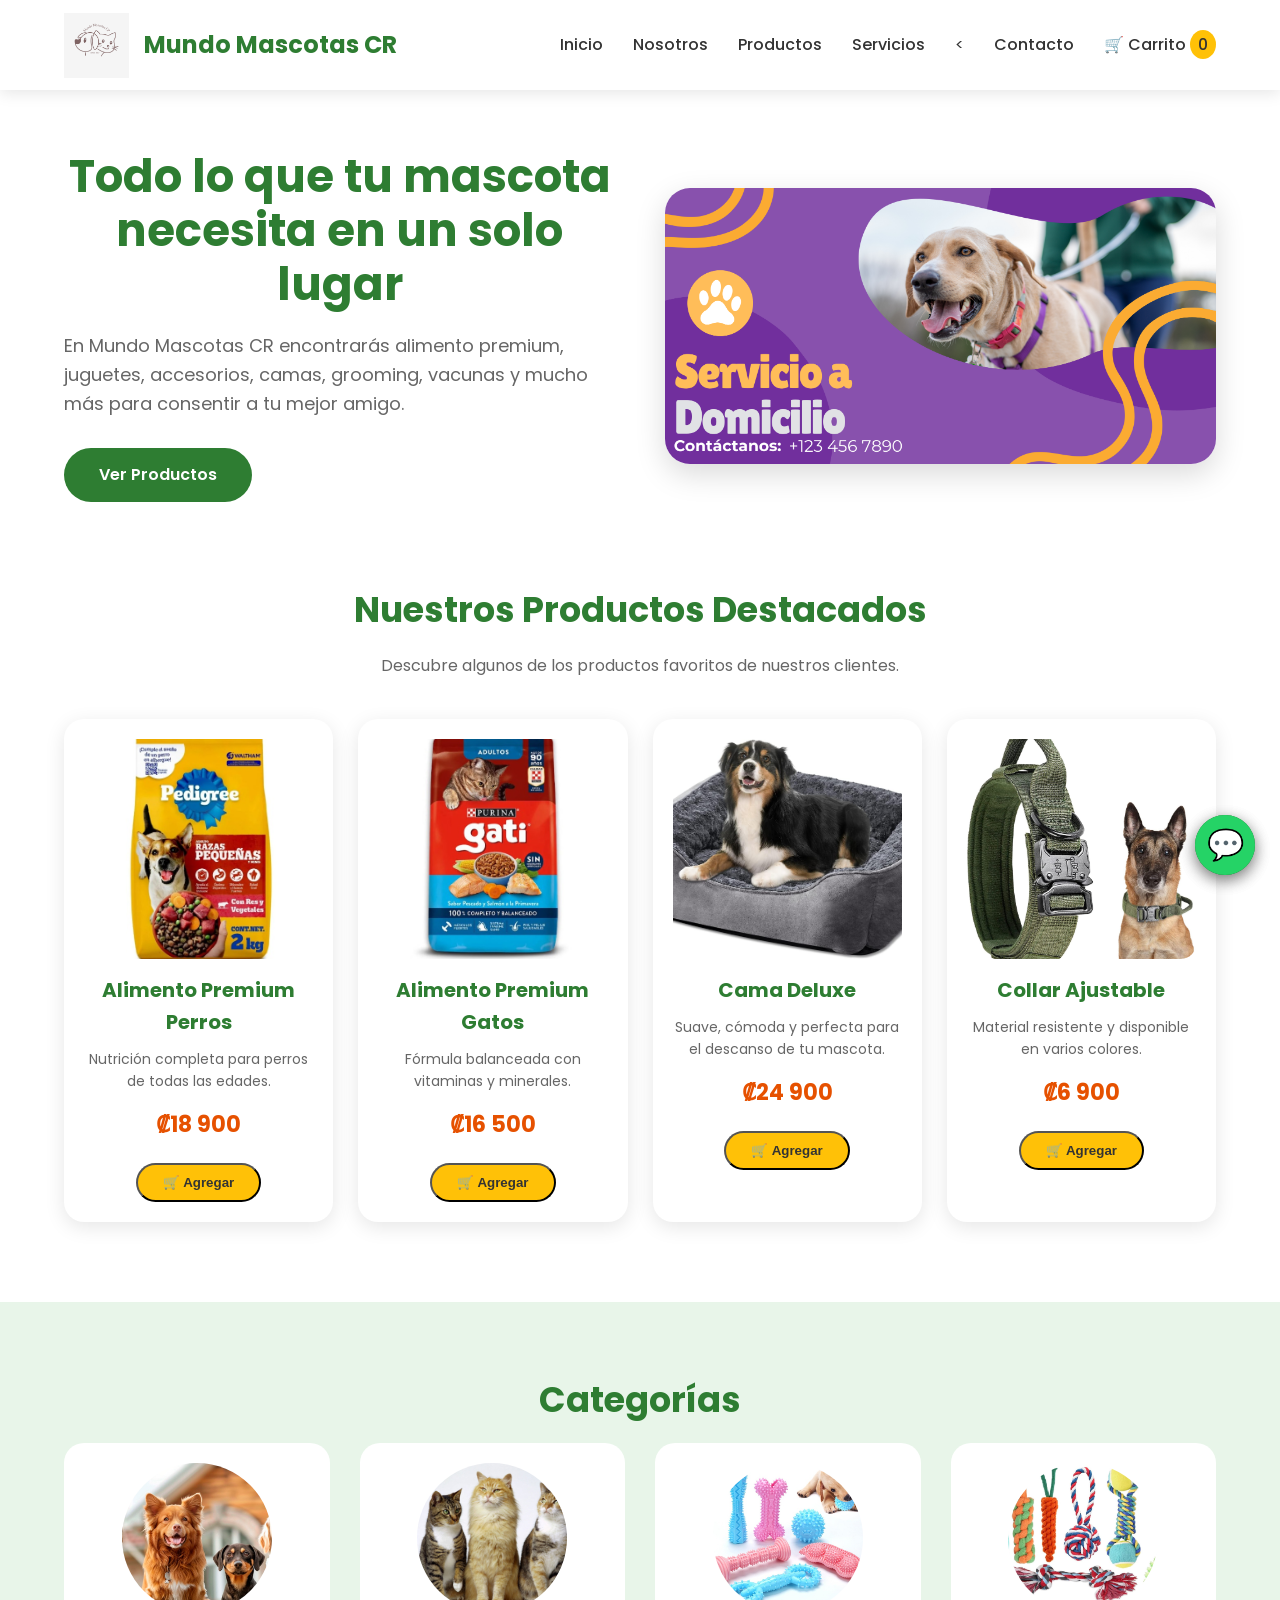
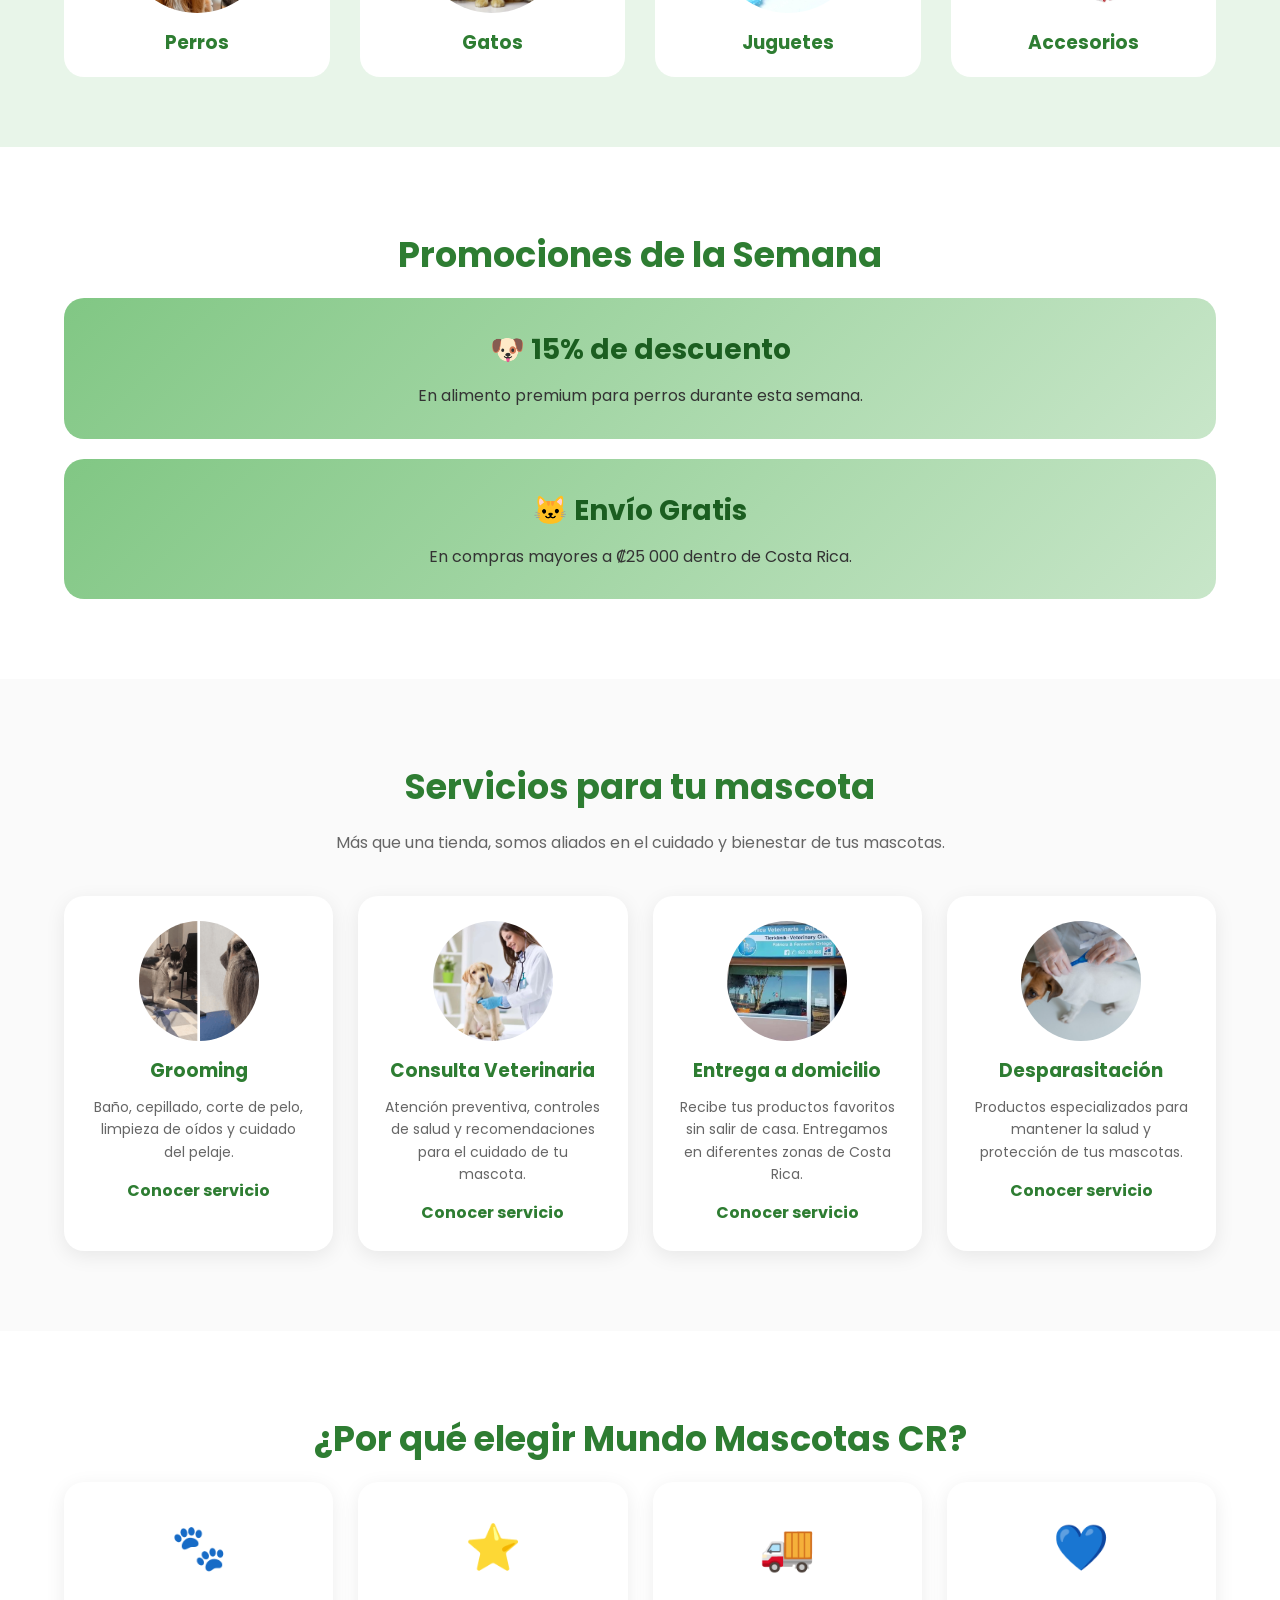
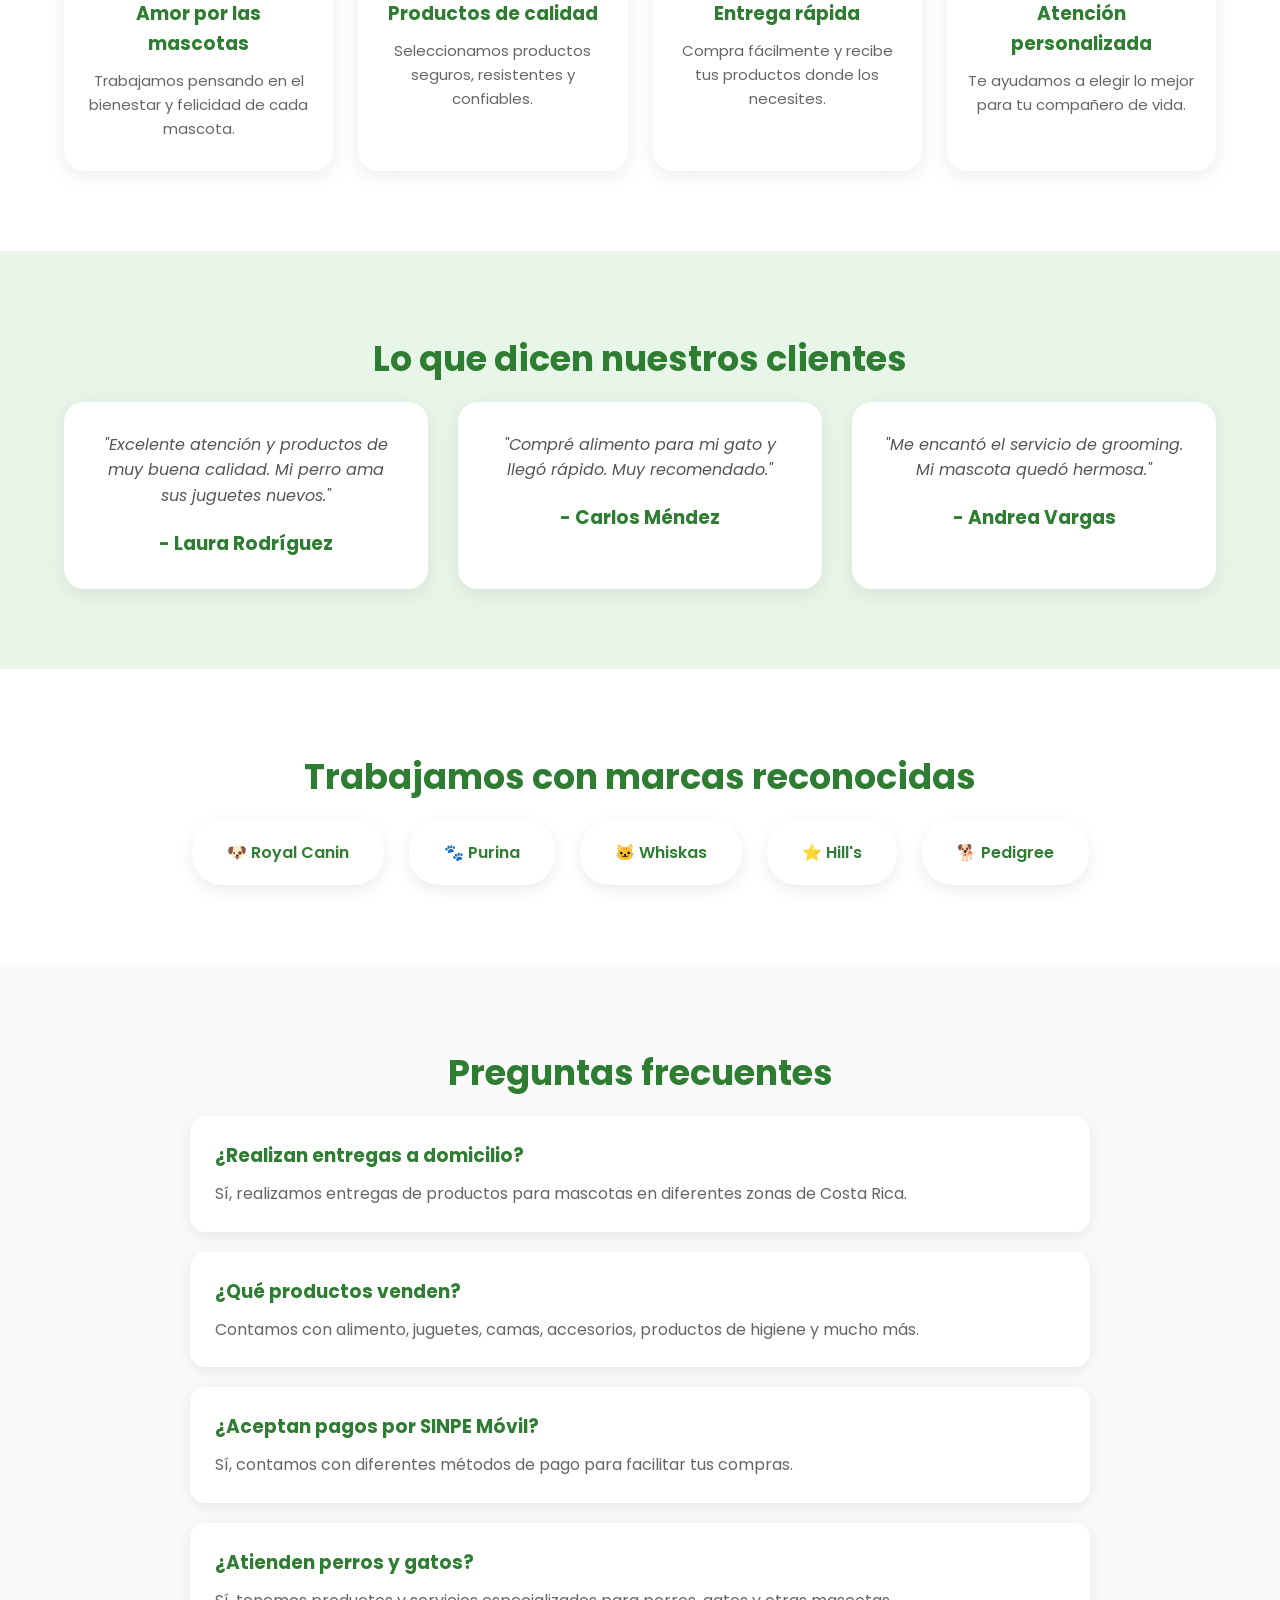
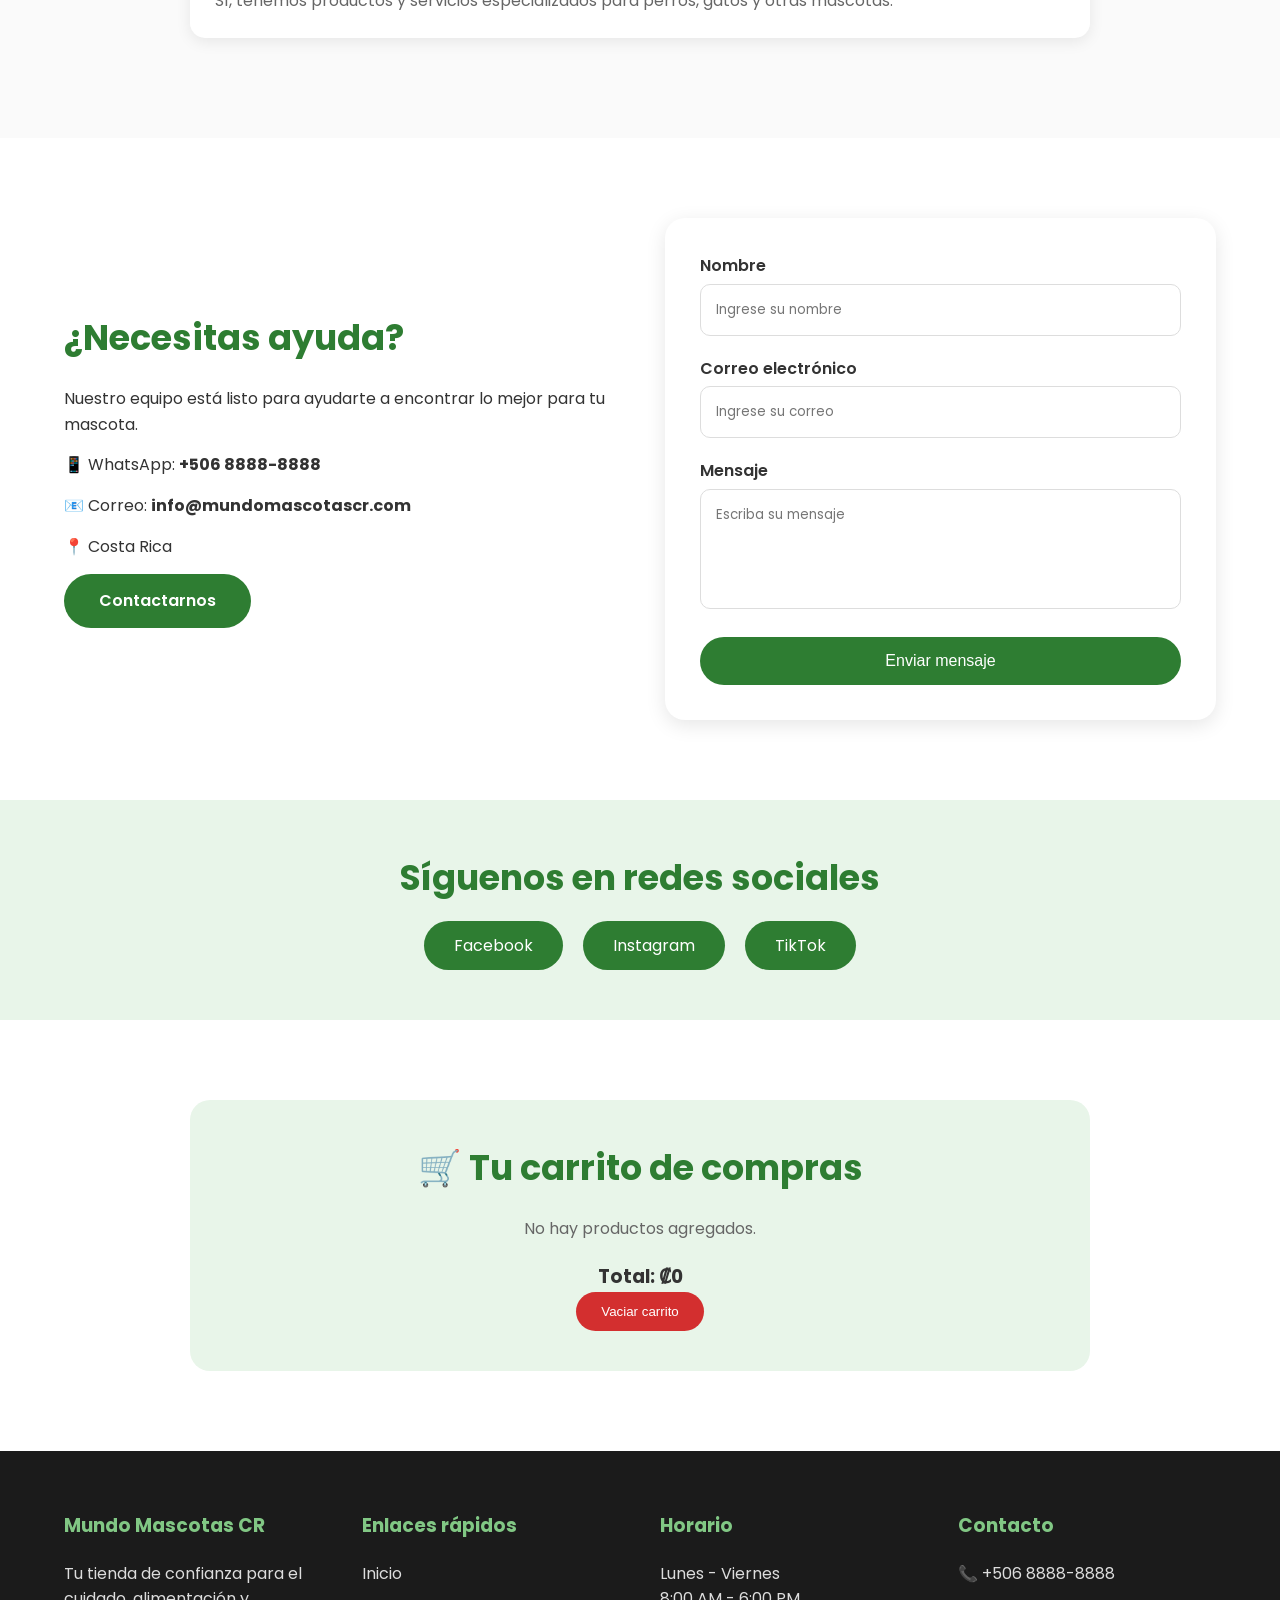
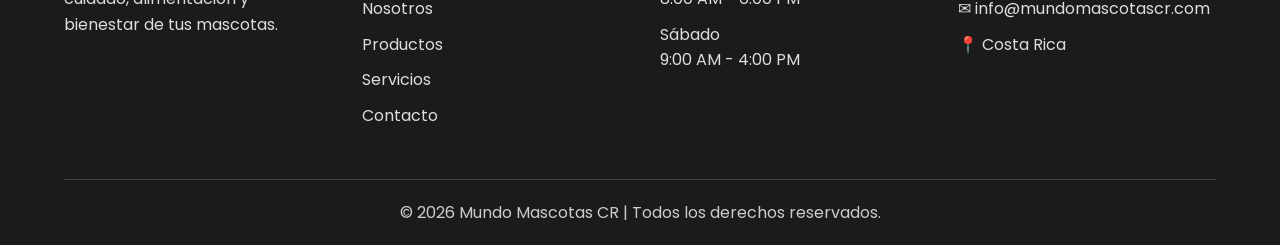
<file: index.html>
<!DOCTYPE html>
<html lang="es">

<head>
    <meta charset="UTF-8">
    <meta name="viewport" content="width=device-width, initial-scale=1.0">

    <title>Mundo Mascotas CR | Todo para tu mascota</title>

    <meta name="description"
        content="Mundo Mascotas CR ofrece alimentos, accesorios, juguetes, camas, grooming y productos para el cuidado de perros y gatos en Costa Rica.">

    <meta name="keywords"
        content="mascotas, perros, gatos, alimento, juguetes, grooming, Costa Rica, veterinaria">

    <meta name="author" content="Mundo Mascotas CR">

    <link rel="icon" href="img/logo.png">

    <link rel="stylesheet" href="css/styles.css">

    <link rel="preconnect" href="https://fonts.googleapis.com">
    <link rel="preconnect" href="https://fonts.gstatic.com" crossorigin>

    <link href="https://fonts.googleapis.com/css2?family=Poppins:wght@300;400;500;600;700&display=swap"
        rel="stylesheet">
</head>

<body>

<header>

    <div class="contenedor">

        <div class="logo">

            <img src="img/logo.png" alt="Logo Mundo Mascotas CR">

            <h1>Mundo Mascotas CR</h1>

        </div>

        <nav>

            <ul>

                <li><a href="index.html">Inicio</a></li>

                <li><a href="pages/nosotros.html">Nosotros</a></li>

                <li><a href="pages/productos.html">Productos</a></li>

                <li><a href="pages/servicios.html">Servicios</a></li>

                <<li><a href="pages/contacto.html">Contacto</a></li>

                <li><a href="#carrito">
                        🛒 Carrito
                        <span id="contador-carrito">0</span>
                    </a>
                </li>

            </ul>

        </nav>

    </div>

</header>

<main>

<section class="hero">

    <div class="hero-texto">

        <h2>Todo lo que tu mascota necesita en un solo lugar</h2>

        <p>

            En Mundo Mascotas CR encontrarás alimento premium,
            juguetes, accesorios, camas, grooming, vacunas y
            mucho más para consentir a tu mejor amigo.

        </p>

        <a href="pages/productos.html" class="boton">
            Ver Productos
        </a>

    </div>

    <div class="hero-imagen">

        <img src="img/servicios-banner.png" alt="Servicios para mascotas">

    </div>

</section>



<!-- ================= PRODUCTOS DESTACADOS ================= -->

<section class="productos">

<h2>Nuestros Productos Destacados</h2>

<p>
Descubre algunos de los productos favoritos de nuestros clientes.
</p>


<div class="contenedor-productos">


<article class="card">

<img src="img/alimento-perro.jpg" alt="Alimento para perros">

<h3>Alimento Premium Perros</h3>

<p>
Nutrición completa para perros de todas las edades.
</p>

<span class="precio">₡18 900</span>


<button 
class="btn-card agregar-carrito"
data-producto="Alimento Premium Perros"
data-precio="18900">

🛒 Agregar

</button>


</article>





<article class="card">

<img src="img/alimento-gato.jpg" alt="Alimento para gatos">

<h3>Alimento Premium Gatos</h3>

<p>
Fórmula balanceada con vitaminas y minerales.
</p>

<span class="precio">₡16 500</span>


<button 
class="btn-card agregar-carrito"
data-producto="Alimento Premium Gatos"
data-precio="16500">

🛒 Agregar

</button>


</article>






<article class="card">

<img src="img/cama.jpg" alt="Cama para mascotas">

<h3>Cama Deluxe</h3>

<p>
Suave, cómoda y perfecta para el descanso de tu mascota.
</p>

<span class="precio">₡24 900</span>


<button 
class="btn-card agregar-carrito"
data-producto="Cama Deluxe"
data-precio="24900">

🛒 Agregar

</button>


</article>







<article class="card">

<img src="img/collar.jpg" alt="Collar para perro">

<h3>Collar Ajustable</h3>

<p>
Material resistente y disponible en varios colores.
</p>

<span class="precio">₡6 900</span>


<button 
class="btn-card agregar-carrito"
data-producto="Collar Ajustable"
data-precio="6900">

🛒 Agregar

</button>


</article>



</div>

</section>


<!-- ================= CATEGORÍAS ================= -->

<section class="categorias">

    <h2>Categorías</h2>

    <div class="grid-categorias">

        <div class="categoria">

            <img src="img/perros.jpg" alt="Perros">

            <h3>Perros</h3>

        </div>

        <div class="categoria">

            <img src="img/gatos.jpg" alt="Gatos">

            <h3>Gatos</h3>

        </div>

        <div class="categoria">

            <img src="img/juguetes.jpg" alt="Juguetes">

            <h3>Juguetes</h3>

        </div>

        <div class="categoria">

            <img src="img/accesorios.jpg" alt="Accesorios">

            <h3>Accesorios</h3>

        </div>

    </div>

</section>

<!-- ================= PROMOCIONES ================= -->

<section class="promociones">

    <h2>Promociones de la Semana</h2>

    <div class="promo">

        <h3>🐶 15% de descuento</h3>

        <p>
            En alimento premium para perros durante esta semana.
        </p>

    </div>

    <div class="promo">

        <h3>🐱 Envío Gratis</h3>

        <p>
            En compras mayores a ₡25 000 dentro de Costa Rica.
        </p>

    </div>

</section>

<!-- ================= SERVICIOS ================= -->

<section class="servicios">

    <h2>Servicios para tu mascota</h2>

    <p>
        Más que una tienda, somos aliados en el cuidado y bienestar
        de tus mascotas.
    </p>


    <div class="contenedor-servicios">


        <article class="servicio-card">

        <img src="img/grooming.png"
         alt="Grooming mascotas">

        <h3>
        Grooming
        </h3>

        <p>
        Baño, cepillado, corte de pelo,
        limpieza de oídos y cuidado del pelaje.
        </p>

    <a href="pages/servicios.html">
        Conocer servicio
    </a>

</article>


        <article class="servicio-card">

            <img src="img/veterinaria.jpg" alt="Consulta veterinaria">

            <h3>Consulta Veterinaria</h3>

            <p>
                Atención preventiva, controles de salud
                y recomendaciones para el cuidado de tu mascota.
            </p>

            <a href="pages/servicios.html">
                Conocer servicio
            </a>

        </article>



        <article class="servicio-card">

            <img src="img/envio.jpg" alt="Entrega a domicilio">

            <h3>Entrega a domicilio</h3>

            <p>
                Recibe tus productos favoritos sin salir de casa.
                Entregamos en diferentes zonas de Costa Rica.
            </p>

            <a href="pages/servicios.html">
                Conocer servicio
            </a>

        </article>



        <article class="servicio-card">

            <img src="img/desparasitacion.jpg" alt="Desparasitación">

            <h3>Desparasitación</h3>

            <p>
                Productos especializados para mantener
                la salud y protección de tus mascotas.
            </p>

            <a href="pages/servicios.html">
                Conocer servicio
            </a>

        </article>


    </div>


</section>




<!-- ================= POR QUÉ ELEGIRNOS ================= -->


<section class="beneficios">


    <h2>¿Por qué elegir Mundo Mascotas CR?</h2>


    <div class="grid-beneficios">


        <div class="beneficio">

            <span>🐾</span>

            <h3>Amor por las mascotas</h3>

            <p>
                Trabajamos pensando en el bienestar
                y felicidad de cada mascota.
            </p>

        </div>



        <div class="beneficio">

            <span>⭐</span>

            <h3>Productos de calidad</h3>

            <p>
                Seleccionamos productos seguros,
                resistentes y confiables.
            </p>

        </div>




        <div class="beneficio">

            <span>🚚</span>

            <h3>Entrega rápida</h3>

            <p>
                Compra fácilmente y recibe tus productos
                donde los necesites.
            </p>

        </div>




        <div class="beneficio">

            <span>💙</span>

            <h3>Atención personalizada</h3>

            <p>
                Te ayudamos a elegir lo mejor
                para tu compañero de vida.
            </p>

        </div>


    </div>


</section>





<!-- ================= TESTIMONIOS ================= -->


<section class="testimonios">


<h2>Lo que dicen nuestros clientes</h2>



<div class="contenedor-testimonios">


<div class="testimonio">


<p>
"Excelente atención y productos de muy buena calidad.
Mi perro ama sus juguetes nuevos."
</p>


<h3>
- Laura Rodríguez
</h3>


</div>




<div class="testimonio">


<p>
"Compré alimento para mi gato y llegó rápido.
Muy recomendado."
</p>


<h3>
- Carlos Méndez
</h3>


</div>




<div class="testimonio">


<p>
"Me encantó el servicio de grooming.
Mi mascota quedó hermosa."
</p>


<h3>
- Andrea Vargas
</h3>


</div>



</div>


</section>





<!-- ================= MARCAS ================= -->


<section class="marcas">


<h2>Trabajamos con marcas reconocidas</h2>



<div class="lista-marcas">


<div>
🐶 Royal Canin
</div>


<div>
🐾 Purina
</div>


<div>
🐱 Whiskas
</div>


<div>
⭐ Hill's
</div>


<div>
🐕 Pedigree
</div>



</div>



</section>

<!-- ================= PREGUNTAS FRECUENTES ================= -->


<section class="faq">


<h2>Preguntas frecuentes</h2>



<div class="faq-container">



<div class="pregunta">


<h3>
¿Realizan entregas a domicilio?
</h3>


<p>
Sí, realizamos entregas de productos para mascotas
en diferentes zonas de Costa Rica.
</p>


</div>




<div class="pregunta">


<h3>
¿Qué productos venden?
</h3>


<p>
Contamos con alimento, juguetes, camas,
accesorios, productos de higiene y mucho más.
</p>


</div>





<div class="pregunta">


<h3>
¿Aceptan pagos por SINPE Móvil?
</h3>


<p>
Sí, contamos con diferentes métodos de pago
para facilitar tus compras.
</p>


</div>





<div class="pregunta">


<h3>
¿Atienden perros y gatos?
</h3>


<p>
Sí, tenemos productos y servicios especializados
para perros, gatos y otras mascotas.
</p>


</div>



</div>



</section>





<!-- ================= CONTACTO RÁPIDO ================= -->


<section class="contacto-home">


<div class="contacto-info">


<h2>
¿Necesitas ayuda?
</h2>


<p>
Nuestro equipo está listo para ayudarte
a encontrar lo mejor para tu mascota.
</p>


<p>
📱 WhatsApp:
<strong>
+506 8888-8888
</strong>
</p>


<p>
📧 Correo:
<strong>
info@mundomascotascr.com
</strong>
</p>


<p>
📍 Costa Rica
</p>



<a href="pages/contacto.html" class="boton">
Contactarnos
</a>



</div>



<div class="contacto-formulario">


<form>


<label>
Nombre
</label>


<input 
type="text"
placeholder="Ingrese su nombre"
>




<label>
Correo electrónico
</label>


<input 
type="email"
placeholder="Ingrese su correo"
>




<label>
Mensaje
</label>


<textarea
placeholder="Escriba su mensaje">
</textarea>



<button type="submit">
Enviar mensaje
</button>



</form>


</div>



</section>





<!-- ================= REDES SOCIALES ================= -->


<section class="redes">


<h2>
Síguenos en redes sociales
</h2>



<div class="redes-links">


<a href="#">
Facebook
</a>


<a href="#">
Instagram
</a>


<a href="#">
TikTok
</a>


<a 
href="https://wa.me/50664886336?text=Hola%20Mundo%20Mascotas%20CR,%20necesito%20información"
class="whatsapp"
target="_blank">

💬

</a>


</div>



</section>








</main>


<!-- ================= CARRITO ================= -->

<section id="carrito" class="carrito">

<h2>
🛒 Tu carrito de compras
</h2>


<div id="lista-carrito">

<p>
No hay productos agregados.
</p>

</div>


<h3>
Total:
<span id="total">
₡0
</span>
</h3>


<button id="vaciar-carrito">
Vaciar carrito
</button>


</section>


<!-- ================= FOOTER ================= -->


<footer>


<div class="footer-container">



<div class="footer-col">


<h3>
Mundo Mascotas CR
</h3>


<p>
Tu tienda de confianza para el cuidado,
alimentación y bienestar de tus mascotas.
</p>


</div>





<div class="footer-col">


<h3>
Enlaces rápidos
</h3>


<ul>


<li>
<a href="index.html">
Inicio
</a>
</li>


<li>
<a href="pages/nosotros.html">
Nosotros
</a>
</li>


<li>
<a href="pages/productos.html">
Productos
</a>
</li>


<li>
<a href="pages/servicios.html">
Servicios
</a>
</li>


<li>
<a href="pages/contacto.html">
Contacto
</a>
</li>



</ul>


</div>






<div class="footer-col">


<h3>
Horario
</h3>


<p>
Lunes - Viernes
<br>
8:00 AM - 6:00 PM
</p>


<p>
Sábado
<br>
9:00 AM - 4:00 PM
</p>


</div>






<div class="footer-col">


<h3>
Contacto
</h3>


<p>
📞 +506 8888-8888
</p>


<p>
✉ info@mundomascotascr.com
</p>


<p>
📍 Costa Rica
</p>



</div>



</div>





<div class="footer-bottom">


<p>
© 2026 Mundo Mascotas CR |
Todos los derechos reservados.
</p>



</div>



</footer>





<!-- ================= BOTÓN WHATSAPP ================= -->


<a 
href="#"
class="whatsapp"
target="_blank">

💬

</a>





<!-- ================= BOTÓN SUBIR ================= -->


<button 
id="btn-top">

↑

</button>





<script src="js/script.js"></script>



</body>


</html>
</file>
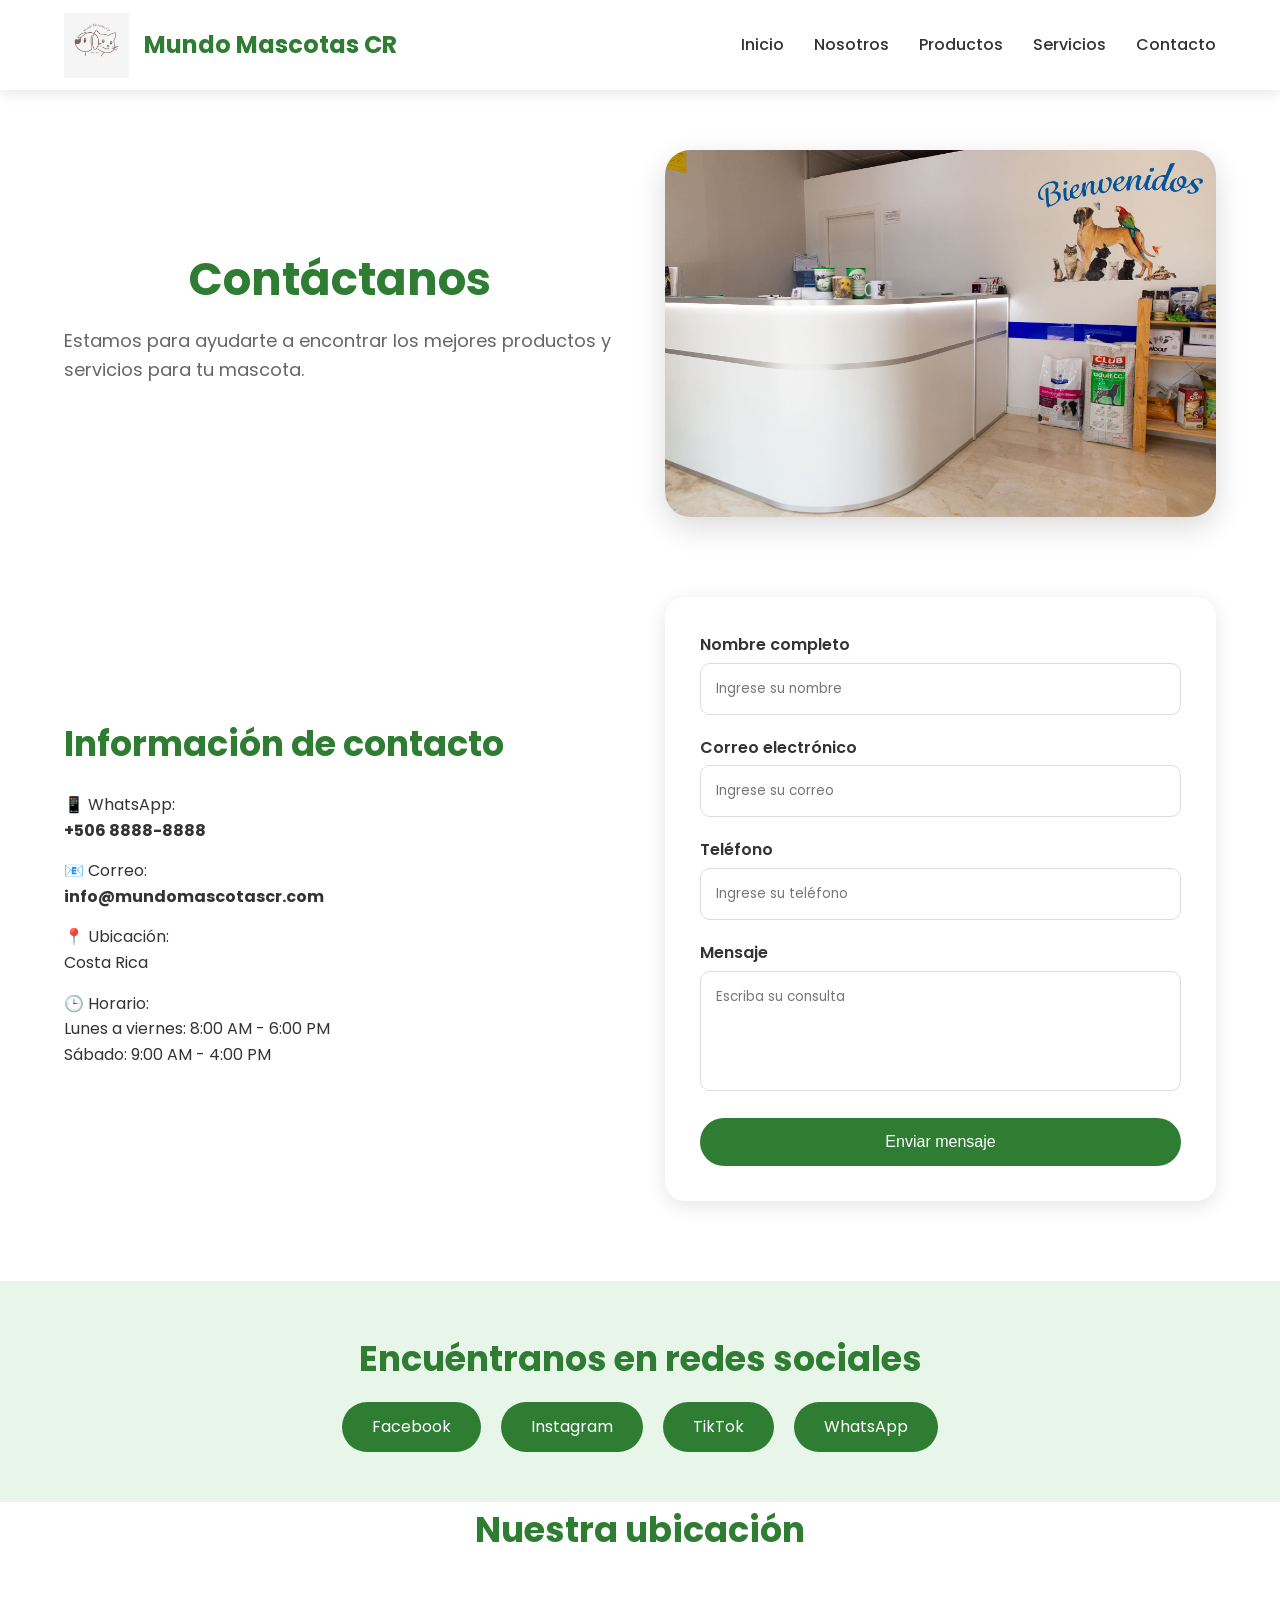
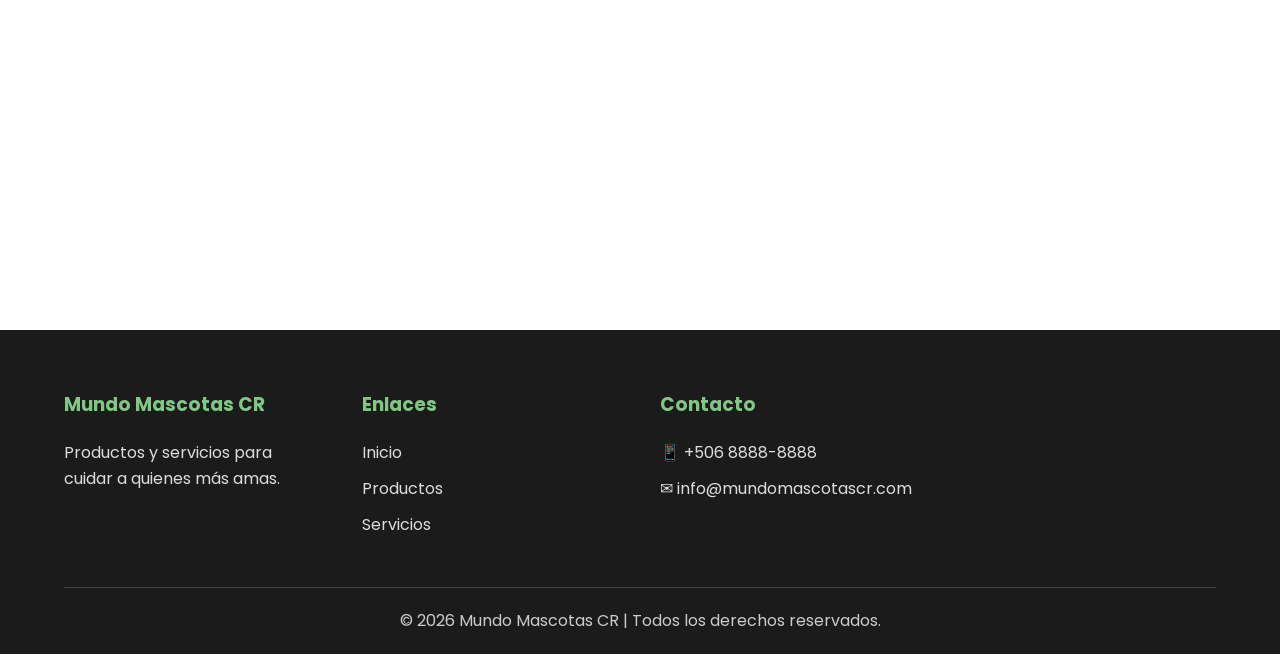
<file: pages/contacto.html>
<!DOCTYPE html>
<html lang="es">

<head>

<meta charset="UTF-8">

<meta name="viewport" content="width=device-width, initial-scale=1.0">


<title>Contacto | Mundo Mascotas CR</title>


<meta name="description"
content="Contacta a Mundo Mascotas CR. Atención para compras, servicios y consultas sobre productos para mascotas.">


<link rel="stylesheet" href="../css/styles.css">


<link rel="icon" href="../img/logo.png">


<link rel="preconnect" href="https://fonts.googleapis.com">

<link rel="preconnect" href="https://fonts.gstatic.com" crossorigin>


<link href="https://fonts.googleapis.com/css2?family=Poppins:wght@300;400;500;600;700&display=swap"
rel="stylesheet">


</head>



<body>



<header>


<div class="contenedor">


<div class="logo">


<img src="../img/logo.png" alt="Logo Mundo Mascotas CR">


<h1>
Mundo Mascotas CR
</h1>


</div>




<nav>


<ul>


<li>
<a href="../index.html">
Inicio
</a>
</li>


<li>
<a href="nosotros.html">
Nosotros
</a>
</li>


<li>
<a href="productos.html">
Productos
</a>
</li>


<li>
<a href="servicios.html">
Servicios
</a>
</li>


<li>
<a href="contacto.html">
Contacto
</a>
</li>


</ul>


</nav>



</div>


</header>







<main>





<section class="hero">


<div class="hero-texto">


<h2>
Contáctanos
</h2>


<p>

Estamos para ayudarte a encontrar
los mejores productos y servicios
para tu mascota.

</p>


</div>




<div class="hero-imagen">


<img src="../img/contacto.jpg"
alt="Contacto Mundo Mascotas CR">


</div>



</section>









<section class="contacto-home">





<div class="contacto-info">


<h2>
Información de contacto
</h2>




<p>
📱 WhatsApp:
<br>
<strong>
+506 8888-8888
</strong>
</p>




<p>
📧 Correo:
<br>
<strong>
info@mundomascotascr.com
</strong>
</p>




<p>
📍 Ubicación:
<br>
Costa Rica
</p>




<p>
🕒 Horario:
<br>

Lunes a viernes:
8:00 AM - 6:00 PM

<br>

Sábado:
9:00 AM - 4:00 PM

</p>




</div>








<div class="contacto-formulario">


<form>



<label>
Nombre completo
</label>


<input 
type="text"
placeholder="Ingrese su nombre"
required>





<label>
Correo electrónico
</label>


<input 
type="email"
placeholder="Ingrese su correo"
required>






<label>
Teléfono
</label>


<input 
type="tel"
placeholder="Ingrese su teléfono">






<label>
Mensaje
</label>


<textarea
placeholder="Escriba su consulta"
required>
</textarea>






<button type="submit">
Enviar mensaje
</button>




</form>


</div>





</section>









<section class="redes">



<h2>
Encuéntranos en redes sociales
</h2>




<div class="redes-links">



<a href="#">
Facebook
</a>



<a href="#">
Instagram
</a>



<a href="#">
TikTok
</a>



<a href="#">
WhatsApp
</a>




</div>



</section>









<section class="mapa">



<h2>
Nuestra ubicación
</h2>




<div style="text-align:center;">


<iframe

src="https://www.google.com/maps?q=Costa%20Rica&output=embed"

width="90%"

height="350"

style="border:0;border-radius:20px;"

allowfullscreen=""

loading="lazy">

</iframe>



</div>




</section>






</main>









<footer>


<div class="footer-container">


<div class="footer-col">


<h3>
Mundo Mascotas CR
</h3>


<p>
Productos y servicios para cuidar
a quienes más amas.
</p>


</div>





<div class="footer-col">


<h3>
Enlaces
</h3>


<ul>

<li>
<a href="../index.html">
Inicio
</a>
</li>


<li>
<a href="productos.html">
Productos
</a>
</li>


<li>
<a href="servicios.html">
Servicios
</a>
</li>


</ul>


</div>





<div class="footer-col">


<h3>
Contacto
</h3>


<p>
📱 +506 8888-8888
</p>


<p>
✉ info@mundomascotascr.com
</p>


</div>





</div>





<div class="footer-bottom">


<p>
© 2026 Mundo Mascotas CR |
Todos los derechos reservados.
</p>


</div>



</footer>






<script src="../js/script.js"></script>



</body>


</html>
</file>
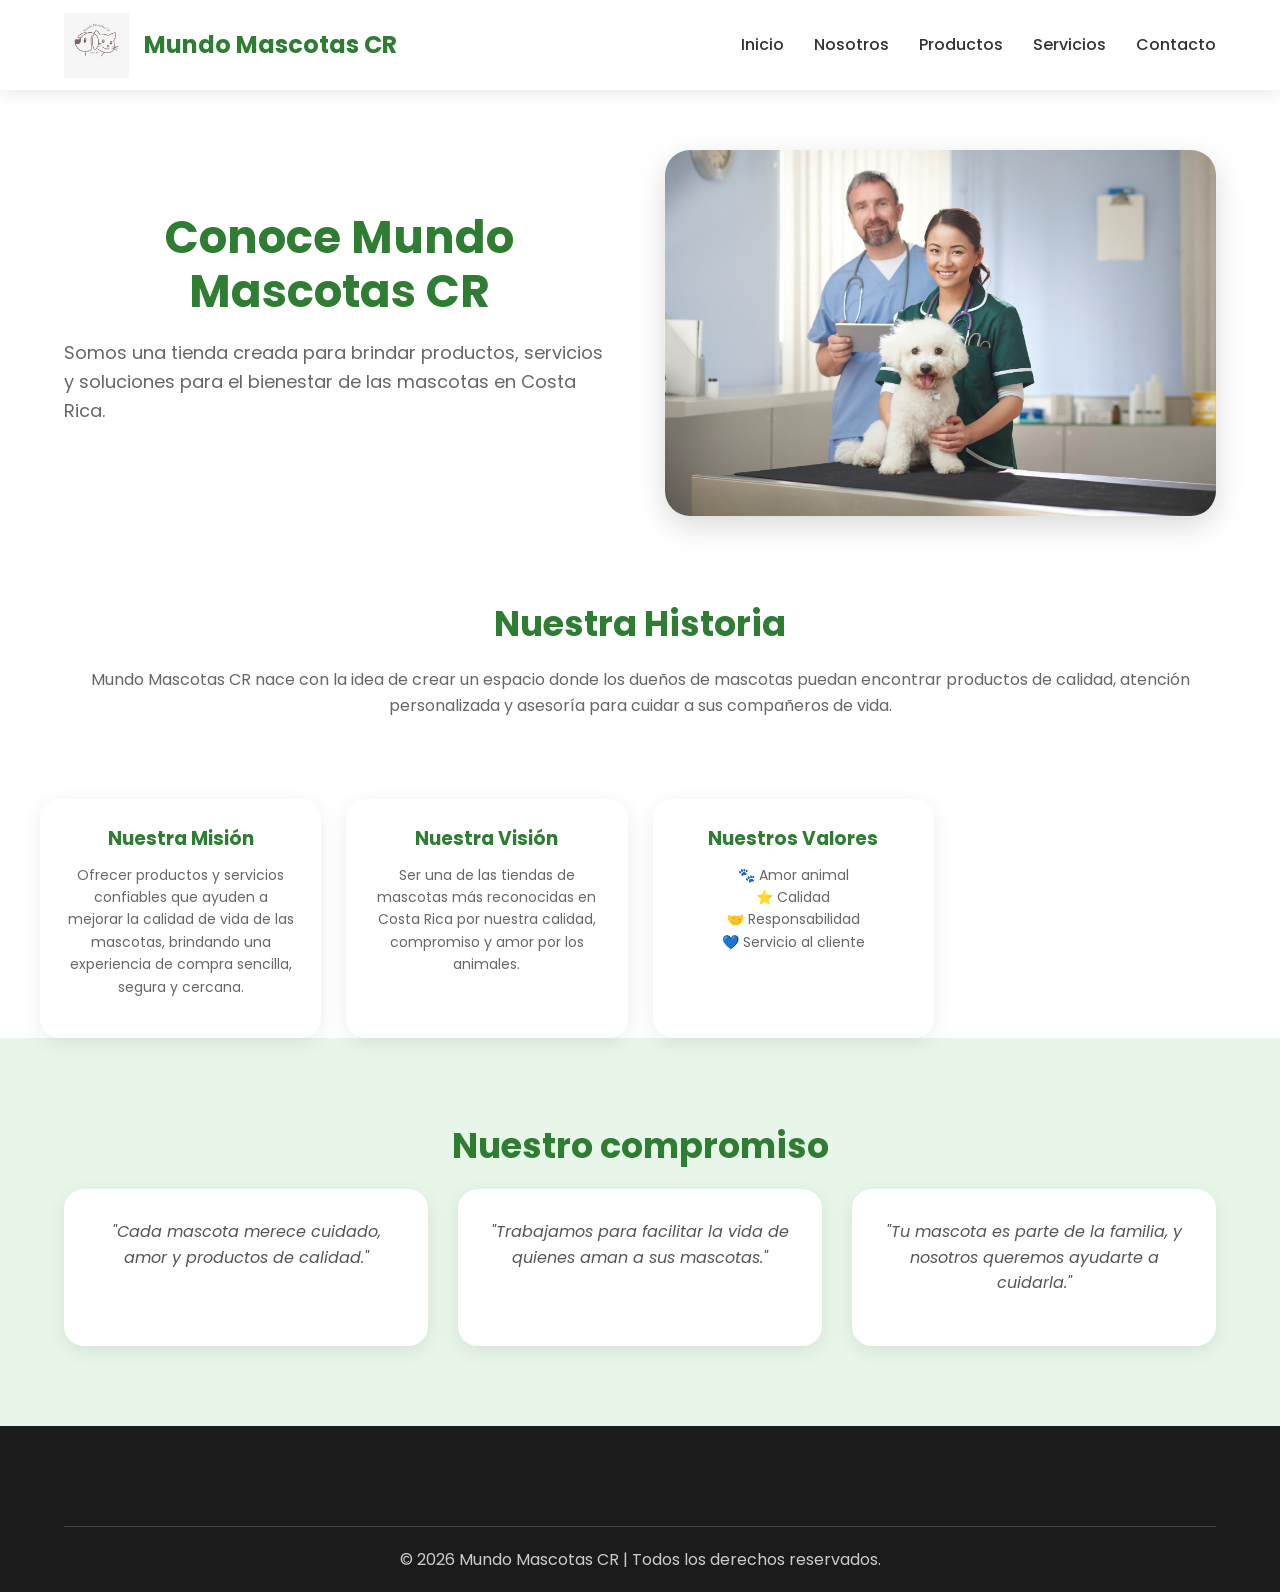
<file: pages/nosotros.html>
<!DOCTYPE html>
<html lang="es">

<head>

    <meta charset="UTF-8">

    <meta name="viewport" content="width=device-width, initial-scale=1.0">


    <title>Nosotros | Mundo Mascotas CR</title>


    <meta name="description"
    content="Conoce la historia, misión, visión y valores de Mundo Mascotas CR.">


    <link rel="stylesheet" href="../css/styles.css">


    <link rel="icon" href="../img/logo.png">


    <link rel="preconnect" href="https://fonts.googleapis.com">

    <link rel="preconnect" href="https://fonts.gstatic.com" crossorigin>


    <link href="https://fonts.googleapis.com/css2?family=Poppins:wght@300;400;500;600;700&display=swap"
    rel="stylesheet">


</head>



<body>




<header>


<div class="contenedor">


<div class="logo">


<img src="../img/logo.png" alt="Logo Mundo Mascotas CR">


<h1>
Mundo Mascotas CR
</h1>


</div>



<nav>


<ul>


<li>
<a href="../index.html">
Inicio
</a>
</li>


<li>
<a href="nosotros.html">
Nosotros
</a>
</li>


<li>
<a href="productos.html">
Productos
</a>
</li>


<li>
<a href="servicios.html">
Servicios
</a>
</li>


<li>
<a href="contacto.html">
Contacto
</a>
</li>



</ul>


</nav>


</div>


</header>






<main>





<section class="hero">


<div class="hero-texto">


<h2>
Conoce Mundo Mascotas CR
</h2>



<p>

Somos una tienda creada para brindar productos,
servicios y soluciones para el bienestar de las mascotas
en Costa Rica.

</p>



</div>




<div class="hero-imagen">


<img src="../img/nosotros.jpg"
alt="Equipo Mundo Mascotas CR">


</div>



</section>







<section class="beneficios">


<h2>
Nuestra Historia
</h2>



<p>

Mundo Mascotas CR nace con la idea de crear un espacio
donde los dueños de mascotas puedan encontrar productos
de calidad, atención personalizada y asesoría para cuidar
a sus compañeros de vida.

</p>



</section>








<section class="contenedor-servicios">



<div class="servicio-card">


<h3>
Nuestra Misión
</h3>



<p>

Ofrecer productos y servicios confiables que ayuden
a mejorar la calidad de vida de las mascotas,
brindando una experiencia de compra sencilla,
segura y cercana.

</p>


</div>





<div class="servicio-card">


<h3>
Nuestra Visión
</h3>



<p>

Ser una de las tiendas de mascotas más reconocidas
en Costa Rica por nuestra calidad, compromiso
y amor por los animales.

</p>


</div>





<div class="servicio-card">


<h3>
Nuestros Valores
</h3>



<p>

🐾 Amor animal
<br>
⭐ Calidad
<br>
🤝 Responsabilidad
<br>
💙 Servicio al cliente

</p>


</div>




</section>








<section class="testimonios">


<h2>
Nuestro compromiso
</h2>



<div class="contenedor-testimonios">



<div class="testimonio">


<p>

"Cada mascota merece cuidado,
amor y productos de calidad."

</p>


</div>





<div class="testimonio">


<p>

"Trabajamos para facilitar la vida
de quienes aman a sus mascotas."

</p>


</div>




<div class="testimonio">


<p>

"Tu mascota es parte de la familia,
y nosotros queremos ayudarte a cuidarla."

</p>


</div>




</div>


</section>





</main>







<footer>


<div class="footer-bottom">


<p>

© 2026 Mundo Mascotas CR |
Todos los derechos reservados.

</p>


</div>


</footer>





<script src="../js/script.js"></script>



</body>


</html>
</file>
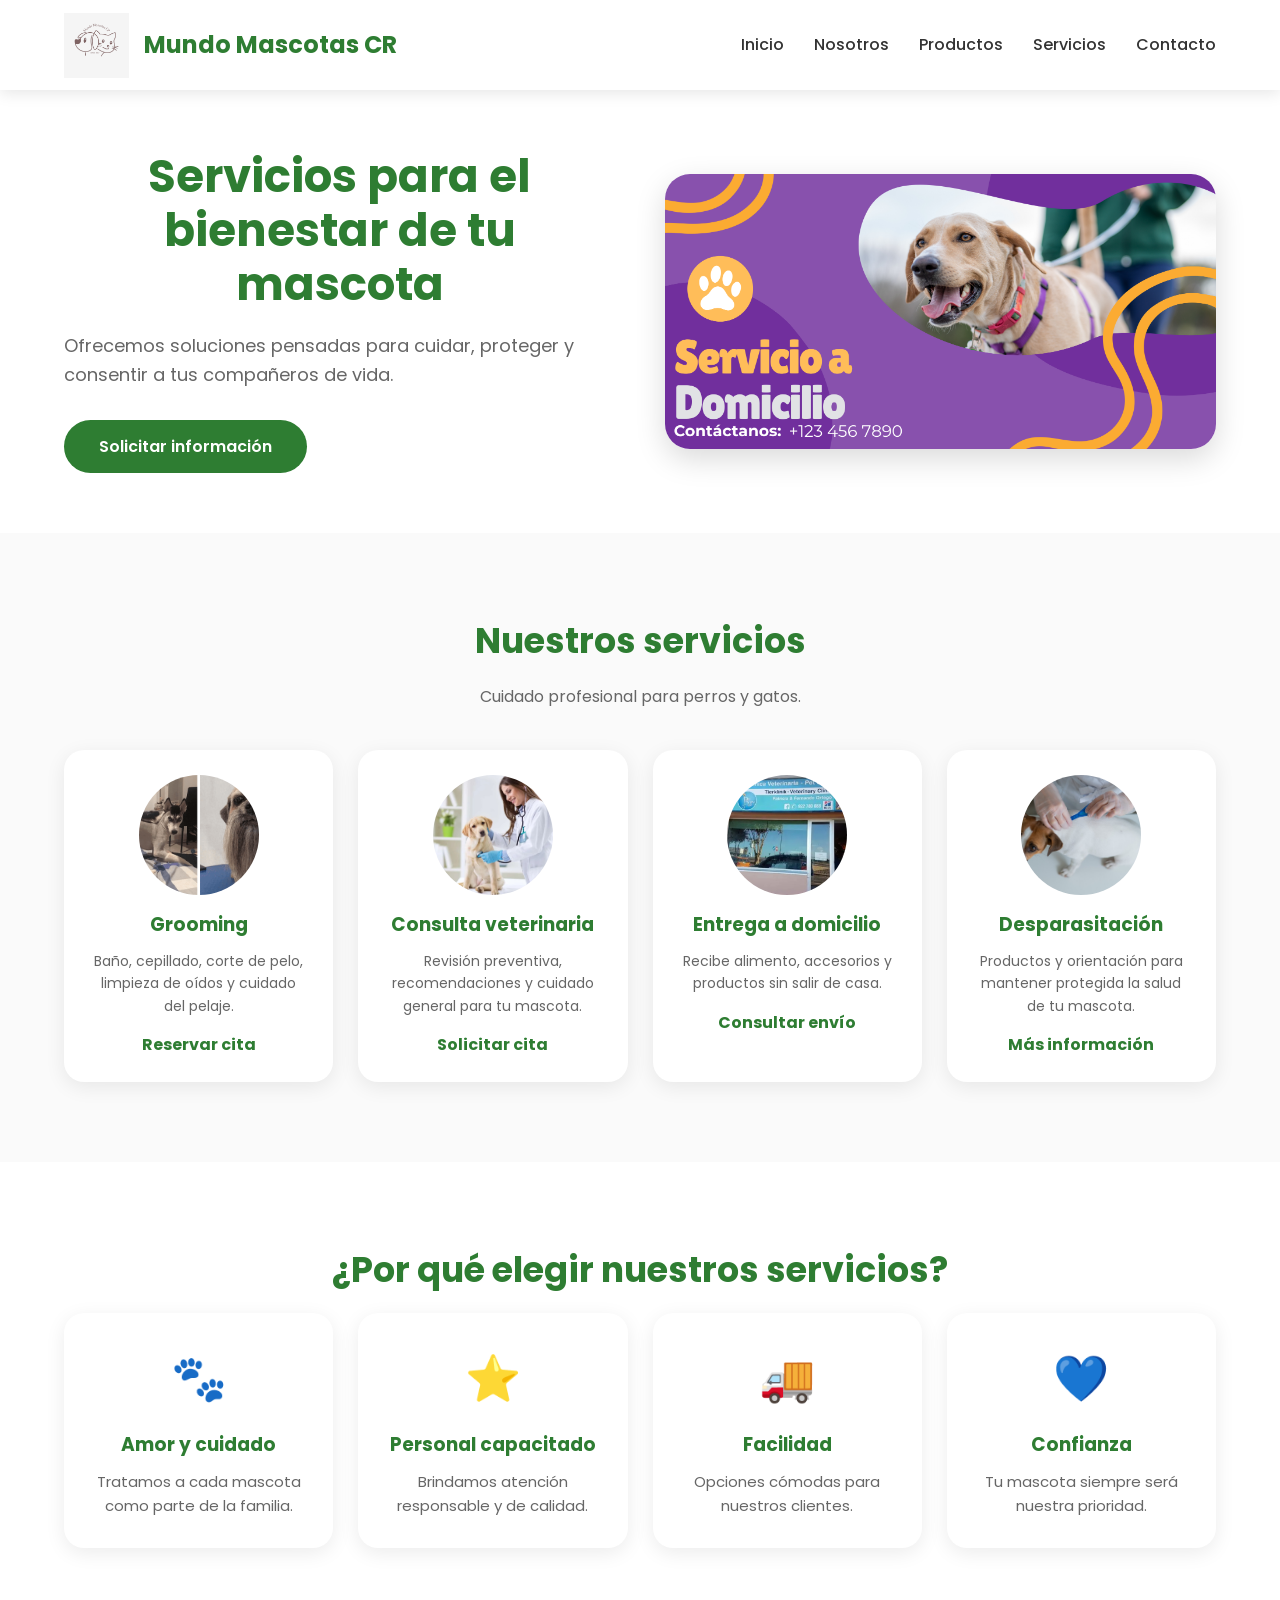
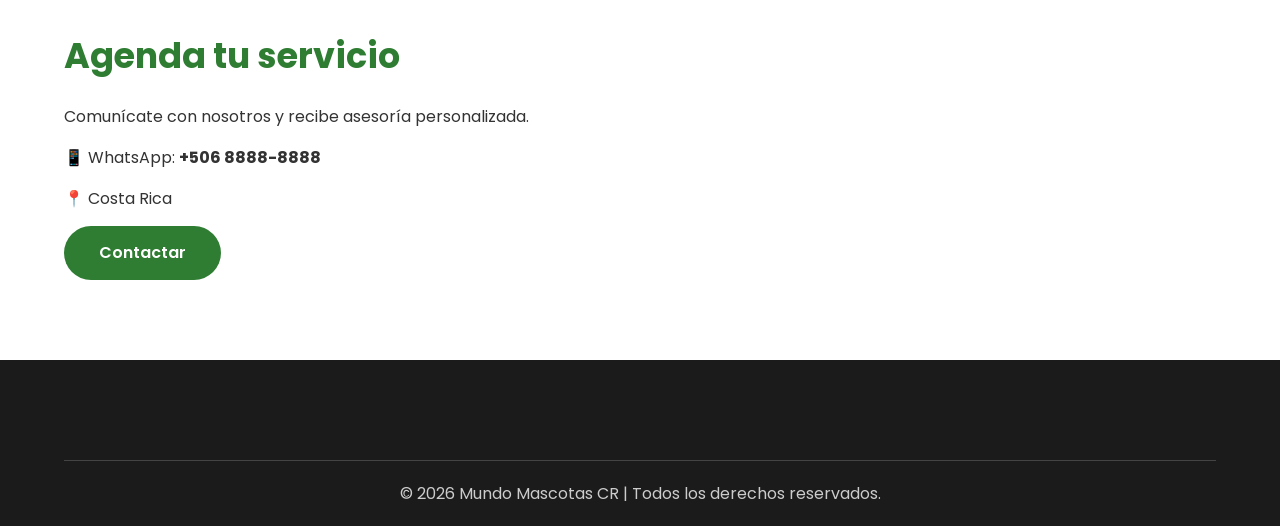
<file: pages/servicios.html>
<!DOCTYPE html>
<html lang="es">

<head>

<meta charset="UTF-8">

<meta name="viewport" content="width=device-width, initial-scale=1.0">


<title>Servicios | Mundo Mascotas CR</title>


<meta name="description"
content="Servicios para mascotas en Costa Rica: grooming, cuidado, entrega a domicilio y asesoría personalizada.">


<link rel="stylesheet" href="../css/styles.css">


<link rel="icon" href="../img/logo.png">


<link rel="preconnect" href="https://fonts.googleapis.com">

<link rel="preconnect" href="https://fonts.gstatic.com" crossorigin>


<link href="https://fonts.googleapis.com/css2?family=Poppins:wght@300;400;500;600;700&display=swap"
rel="stylesheet">


</head>




<body>




<header>


<div class="contenedor">


<div class="logo">


<img src="../img/logo.png" alt="Logo Mundo Mascotas CR">


<h1>
Mundo Mascotas CR
</h1>


</div>




<nav>


<ul>


<li>
<a href="../index.html">
Inicio
</a>
</li>


<li>
<a href="nosotros.html">
Nosotros
</a>
</li>


<li>
<a href="productos.html">
Productos
</a>
</li>


<li>
<a href="servicios.html">
Servicios
</a>
</li>


<li>
<a href="contacto.html">
Contacto
</a>
</li>


</ul>


</nav>


</div>


</header>







<main>






<section class="hero">

    <div class="hero-texto">

        <h2>
            Servicios para el bienestar de tu mascota
        </h2>

        <p>
            Ofrecemos soluciones pensadas para cuidar,
            proteger y consentir a tus compañeros de vida.
        </p>

        <a href="contacto.html" class="boton">
            Solicitar información
        </a>

    </div>

    <div class="hero-imagen">

     <img src="../img/servicios-banner.png"
      alt="Servicios para mascotas">    
    </div>

</section>



<section class="servicios">


<h2>
Nuestros servicios
</h2>



<p>
Cuidado profesional para perros y gatos.
</p>




<div class="contenedor-servicios">






<article class="servicio-card">


<img src="../img/grooming.png"
alt="Grooming mascotas">

<h3>
Grooming
</h3>


<p>

Baño, cepillado, corte de pelo,
limpieza de oídos y cuidado del pelaje.

</p>


<a href="contacto.html">
Reservar cita
</a>


</article>







<article class="servicio-card">


<img src="../img/veterinaria.jpg"
alt="Veterinaria">


<h3>
Consulta veterinaria
</h3>


<p>

Revisión preventiva, recomendaciones
y cuidado general para tu mascota.

</p>


<a href="contacto.html">
Solicitar cita
</a>


</article>







<article class="servicio-card">


<img src="../img/envio.jpg"
alt="Entrega domicilio">


<h3>
Entrega a domicilio
</h3>


<p>

Recibe alimento, accesorios y productos
sin salir de casa.

</p>


<a href="contacto.html">
Consultar envío
</a>


</article>







<article class="servicio-card">


<img src="../img/desparasitacion.jpg"
alt="Desparasitación">


<h3>
Desparasitación
</h3>


<p>

Productos y orientación para mantener
protegida la salud de tu mascota.

</p>


<a href="contacto.html">
Más información
</a>


</article>






</div>


</section>









<section class="beneficios">


<h2>
¿Por qué elegir nuestros servicios?
</h2>




<div class="grid-beneficios">





<div class="beneficio">


<span>
🐾
</span>


<h3>
Amor y cuidado
</h3>


<p>
Tratamos a cada mascota como parte de la familia.
</p>


</div>







<div class="beneficio">


<span>
⭐
</span>


<h3>
Personal capacitado
</h3>


<p>
Brindamos atención responsable y de calidad.
</p>


</div>







<div class="beneficio">


<span>
🚚
</span>


<h3>
Facilidad
</h3>


<p>
Opciones cómodas para nuestros clientes.
</p>


</div>







<div class="beneficio">


<span>
💙
</span>


<h3>
Confianza
</h3>


<p>
Tu mascota siempre será nuestra prioridad.
</p>


</div>





</div>


</section>









<section class="contacto-home">


<div class="contacto-info">


<h2>
Agenda tu servicio
</h2>


<p>

Comunícate con nosotros y recibe
asesoría personalizada.

</p>


<p>
📱 WhatsApp:
<strong>
+506 8888-8888
</strong>
</p>


<p>
📍 Costa Rica
</p>



<a href="contacto.html" class="boton">
Contactar
</a>


</div>




</section>







</main>








<footer>


<div class="footer-bottom">


<p>

© 2026 Mundo Mascotas CR |
Todos los derechos reservados.

</p>


</div>


</footer>







<script src="../js/script.js"></script>



</body>


</html>
</file>
<file: css/styles.css>
/* =====================================
   MUNDO MASCOTAS CR
   ARCHIVO: styles.css
   PARTE 1
===================================== */


/* ========= RESET GENERAL ========= */


* {

    margin: 0;
    padding: 0;
    box-sizing: border-box;

}



html {

    scroll-behavior: smooth;

}



body {

    font-family: 'Poppins', sans-serif;

    background: #ffffff;

    color: #333;

    line-height: 1.6;

}



img {

    max-width: 100%;

    display: block;

}



a {

    text-decoration: none;

    color: inherit;

}



ul {

    list-style: none;

}




/* ========= VARIABLES ========= */


:root {


    --principal: #2E7D32;

    --secundario: #81C784;

    --claro: #E8F5E9;

    --amarillo: #FFC107;

    --oscuro: #1B1B1B;

    --blanco: #ffffff;

    --gris: #666;


}





/* ========= CONTENEDOR GENERAL ========= */


.contenedor {


    width: 90%;

    max-width: 1200px;

    margin: auto;

    display: flex;

    align-items: center;

    justify-content: space-between;


}






/* ========= HEADER ========= */


header {


    background: var(--blanco);

    position: sticky;

    top: 0;

    z-index: 1000;

    box-shadow: 0 3px 15px rgba(0,0,0,0.10);


}



header .contenedor {


    height: 90px;


}




/* ========= LOGO ========= */


.logo {


    display: flex;

    align-items: center;

    gap: 15px;


}



.logo img {


    width: 65px;

    height: 65px;

    object-fit: contain;


}



.logo h1 {


    font-size: 24px;

    color: var(--principal);

    font-weight: 700;


}






/* ========= MENU ========= */


nav ul {


    display: flex;

    gap: 30px;


}



nav ul li a {


    font-weight: 500;

    color: #333;

    transition: .3s;


}



nav ul li a:hover {


    color: var(--principal);


}







/* ========= HERO ========= */


.hero {


    width: 90%;

    max-width: 1200px;

    margin: 60px auto;

    display: grid;

    grid-template-columns: 1fr 1fr;

    align-items: center;

    gap: 50px;


}





.hero-texto h2 {


    font-size: 45px;

    color: var(--principal);

    line-height: 1.2;

    margin-bottom: 20px;


}




.hero-texto p {


    font-size: 18px;

    color: var(--gris);

    margin-bottom: 30px;


}




.boton {


    display: inline-block;

    background: var(--principal);

    color: white;

    padding: 14px 35px;

    border-radius: 30px;

    font-weight: 600;

    transition: .3s;


}



.boton:hover {


    background: #1b5e20;

    transform: translateY(-3px);


}





.hero-imagen img {


    width: 100%;

    border-radius: 25px;

    box-shadow: 0 10px 30px rgba(0,0,0,.15);


}

/* =====================================
   PARTE 2
   PRODUCTOS - CATEGORÍAS - PROMOCIONES
===================================== */



/* ========= TITULOS GENERALES ========= */


section h2 {


    text-align: center;

    font-size: 35px;

    color: var(--principal);

    margin-bottom: 15px;


}



section > p {


    text-align: center;

    color: var(--gris);

    margin-bottom: 40px;


}







/* ========= PRODUCTOS DESTACADOS ========= */


.productos {


    width: 90%;

    max-width: 1200px;

    margin: 80px auto;


}




.contenedor-productos {


    display: grid;

    grid-template-columns: repeat(4, 1fr);

    gap: 25px;


}






.card {


    background: white;

    border-radius: 20px;

    padding: 20px;

    box-shadow: 0 5px 20px rgba(0,0,0,.10);

    text-align: center;

    transition: .3s;


}



.card:hover {


    transform: translateY(-10px);

    box-shadow: 0 10px 30px rgba(0,0,0,.15);


}



.card img {


    width: 100%;

    height: 220px;

    object-fit: cover;

    border-radius: 15px;

    margin-bottom: 15px;


}




.card h3 {


    color: var(--principal);

    margin-bottom: 10px;

    font-size: 20px;


}




.card p {


    color: var(--gris);

    font-size: 14px;

    margin-bottom: 15px;


}




.precio {


    display: block;

    font-size: 22px;

    font-weight: bold;

    color: #E65100;

    margin-bottom: 20px;


}





.btn-card {


    display: inline-block;

    background: var(--amarillo);

    color: #333;

    padding: 10px 25px;

    border-radius: 25px;

    font-weight: 600;

    transition: .3s;


}




.btn-card:hover {


    background: #ffb300;

}





/* ========= CATEGORIAS ========= */


.categorias {


    background: var(--claro);

    padding: 70px 5%;


}




.grid-categorias {


    max-width: 1200px;

    margin: auto;

    display: grid;

    grid-template-columns: repeat(4,1fr);

    gap: 30px;


}





.categoria {


    background:white;

    padding:20px;

    border-radius:20px;

    text-align:center;

    transition:.3s;


}




.categoria:hover {


    transform: scale(1.05);


}





.categoria img {


    height:150px;

    width:150px;

    margin:auto;

    object-fit:cover;

    border-radius:50%;


}





.categoria h3 {


    margin-top:15px;

    color:var(--principal);


}







/* ========= PROMOCIONES ========= */


.promociones {


    width:90%;

    max-width:1200px;

    margin:80px auto;


}




.promo {


    background:linear-gradient(
    135deg,
    #81C784,
    #C8E6C9
    );


    padding:30px;

    border-radius:20px;

    margin-bottom:20px;

    text-align:center;


}



.promo h3 {


    font-size:28px;

    color:#1B5E20;

    margin-bottom:10px;


}



.promo p {


    color:#333;


}






/* ========= SERVICIOS ========= */


.servicios {


    background:#fafafa;

    padding:80px 5%;


}





.contenedor-servicios {


    max-width:1200px;

    margin:auto;

    display:grid;

    grid-template-columns:repeat(4,1fr);

    gap:25px;


}





.servicio-card {


    background:white;

    padding:25px;

    border-radius:20px;

    text-align:center;

    box-shadow:0 5px 20px rgba(0,0,0,.08);

    transition:.3s;


}




.servicio-card:hover {


    transform:translateY(-8px);


}




.servicio-card img {


    width:120px;

    height:120px;

    border-radius:50%;

    object-fit:cover;

    margin:auto auto 15px;


}





.servicio-card h3 {


    color:var(--principal);

    margin-bottom:10px;


}




.servicio-card p {


    font-size:14px;

    color:var(--gris);

    margin-bottom:15px;


}





.servicio-card a {


    color:var(--principal);

    font-weight:bold;


}

/* =====================================
   PARTE 3
   BENEFICIOS - TESTIMONIOS - FAQ
   CONTACTO - FOOTER
===================================== */





/* ========= BENEFICIOS ========= */


.beneficios {


    width:90%;

    max-width:1200px;

    margin:80px auto;


}




.grid-beneficios {


    display:grid;

    grid-template-columns:repeat(4,1fr);

    gap:25px;


}




.beneficio {


    text-align:center;

    padding:30px 20px;

    background:white;

    border-radius:20px;

    box-shadow:0 5px 20px rgba(0,0,0,.08);

    transition:.3s;


}




.beneficio:hover {


    transform:translateY(-8px);


}




.beneficio span {


    font-size:45px;

    display:block;

    margin-bottom:15px;


}




.beneficio h3 {


    color:var(--principal);

    margin-bottom:10px;


}




.beneficio p {


    color:var(--gris);

    font-size:15px;


}








/* ========= TESTIMONIOS ========= */


.testimonios {


    background:var(--claro);

    padding:80px 5%;


}





.contenedor-testimonios {


    max-width:1200px;

    margin:auto;

    display:grid;

    grid-template-columns:repeat(3,1fr);

    gap:30px;


}





.testimonio {


    background:white;

    padding:30px;

    border-radius:20px;

    text-align:center;

    box-shadow:0 5px 20px rgba(0,0,0,.08);


}





.testimonio p {


    font-style:italic;

    color:#555;

    margin-bottom:20px;


}




.testimonio h3 {


    color:var(--principal);


}






/* ========= MARCAS ========= */


.marcas {


    width:90%;

    max-width:1200px;

    margin:80px auto;


}





.lista-marcas {


    display:flex;

    justify-content:center;

    flex-wrap:wrap;

    gap:25px;


}





.lista-marcas div {


    background:white;

    padding:20px 35px;

    border-radius:30px;

    box-shadow:0 5px 15px rgba(0,0,0,.08);

    font-weight:600;

    color:var(--principal);


}








/* ========= FAQ ========= */


.faq {


    background:#fafafa;

    padding:80px 5%;


}





.faq-container {


    max-width:900px;

    margin:auto;


}





.pregunta {


    background:white;

    padding:25px;

    margin-bottom:20px;

    border-radius:15px;

    box-shadow:0 4px 15px rgba(0,0,0,.08);


}




.pregunta h3 {


    color:var(--principal);

    margin-bottom:10px;


}




.pregunta p {


    color:var(--gris);


}








/* ========= CONTACTO ========= */


.contacto-home {


    width:90%;

    max-width:1200px;

    margin:80px auto;

    display:grid;

    grid-template-columns:1fr 1fr;

    gap:50px;

    align-items:center;


}





.contacto-info h2 {


    text-align:left;

    margin-bottom:20px;


}




.contacto-info p {


    text-align:left;

    margin-bottom:15px;


}





.contacto-formulario form {


    background:white;

    padding:35px;

    border-radius:20px;

    box-shadow:0 5px 20px rgba(0,0,0,.10);


}





.contacto-formulario label {


    display:block;

    margin-bottom:5px;

    font-weight:600;


}




.contacto-formulario input,
.contacto-formulario textarea {


    width:100%;

    padding:15px;

    margin-bottom:20px;

    border:1px solid #ddd;

    border-radius:10px;

    font-family:inherit;


}




.contacto-formulario textarea {


    height:120px;

    resize:none;


}





.contacto-formulario button {


    width:100%;

    padding:15px;

    border:none;

    border-radius:30px;

    background:var(--principal);

    color:white;

    font-size:16px;

    cursor:pointer;

    transition:.3s;


}





.contacto-formulario button:hover {


    background:#1b5e20;


}








/* ========= REDES SOCIALES ========= */


.redes {


    text-align:center;

    padding:50px 5%;

    background:var(--claro);


}





.redes-links {


    display:flex;

    justify-content:center;

    gap:20px;

    flex-wrap:wrap;


}




.redes-links a {


    background:var(--principal);

    color:white;

    padding:12px 30px;

    border-radius:30px;

    transition:.3s;


}




.redes-links a:hover {


    transform:translateY(-5px);


}








/* ========= FOOTER ========= */


footer {


    background:#1B1B1B;

    color:white;

    padding:60px 5% 20px;


}




.footer-container {


    max-width:1200px;

    margin:auto;

    display:grid;

    grid-template-columns:repeat(4,1fr);

    gap:40px;


}





.footer-col h3 {


    color:#81C784;

    margin-bottom:20px;


}




.footer-col p {


    color:#ddd;

    margin-bottom:10px;


}





.footer-col ul li {


    margin-bottom:10px;


}




.footer-col a {


    color:#ddd;


}




.footer-col a:hover {


    color:#81C784;


}





.footer-bottom {


    text-align:center;

    border-top:1px solid #444;

    margin-top:40px;

    padding-top:20px;

    color:#ccc;


}

/* =====================================
   PARTE 4 FINAL
   RESPONSIVE - ANIMACIONES - BOTONES
===================================== */





/* ========= WHATSAPP FLOTANTE ========= */


.whatsapp {


    position:fixed;

    right:25px;

    bottom:25px;

    width:60px;

    height:60px;

    background:#25D366;

    color:white;

    border-radius:50%;

    display:flex;

    justify-content:center;

    align-items:center;

    font-size:30px;

    z-index:999;

    box-shadow:0 5px 15px rgba(0,0,0,.3);

    transition:.3s;


}



.whatsapp:hover {


    transform:scale(1.1);


}







/* ========= BOTÓN SUBIR ========= */


#btn-top {


    position:fixed;

    right:25px;

    bottom:100px;

    width:45px;

    height:45px;

    border:none;

    border-radius:50%;

    background:var(--principal);

    color:white;

    font-size:25px;

    cursor:pointer;

    display:none;

    z-index:999;


}





#btn-top:hover {


    background:#1b5e20;


}







/* ========= ANIMACIONES ========= */


@keyframes aparecer {


    from {

        opacity:0;

        transform:translateY(40px);

    }


    to {


        opacity:1;

        transform:translateY(0);


    }


}




.hero,
.card,
.servicio-card,
.beneficio,
.testimonio {


    animation:aparecer 1s ease;


}








/* ========= TABLETS ========= */


@media(max-width:1000px){



.contenedor-productos {


    grid-template-columns:repeat(2,1fr);


}




.grid-categorias {


    grid-template-columns:repeat(2,1fr);


}




.contenedor-servicios {


    grid-template-columns:repeat(2,1fr);


}




.grid-beneficios {


    grid-template-columns:repeat(2,1fr);


}




.contenedor-testimonios {


    grid-template-columns:1fr;


}




.footer-container {


    grid-template-columns:repeat(2,1fr);


}




.hero {


    grid-template-columns:1fr;

    text-align:center;


}



.hero-texto h2 {


    font-size:38px;


}



.contacto-home {


    grid-template-columns:1fr;


}



}









/* ========= CELULARES ========= */


@media(max-width:700px){



.contenedor {


    flex-direction:column;

    height:auto;

    padding:20px 0;


}




header {


    position:relative;


}




.logo h1 {


    font-size:20px;


}




nav ul {


    flex-direction:column;

    gap:15px;

    text-align:center;

    margin-top:20px;


}





.hero {


    margin:40px auto;


}



.hero-texto h2 {


    font-size:30px;


}




.hero-texto p {


    font-size:16px;


}




section h2 {


    font-size:28px;


}






.contenedor-productos {


    grid-template-columns:1fr;


}





.grid-categorias {


    grid-template-columns:1fr;


}




.contenedor-servicios {


    grid-template-columns:1fr;


}




.grid-beneficios {


    grid-template-columns:1fr;


}





.lista-marcas {


    flex-direction:column;

    align-items:center;


}





.lista-marcas div {


    width:80%;

    text-align:center;


}





.contacto-home {


    width:90%;

    margin:50px auto;


}




.footer-container {


    grid-template-columns:1fr;

    text-align:center;


}





.footer-col ul {


    padding:0;


}




.whatsapp {


    width:55px;

    height:55px;

    right:15px;

    bottom:15px;


}



#btn-top {


    right:15px;

    bottom:80px;


}



}


.carrito{

width:90%;

max-width:900px;

margin:80px auto;

padding:40px;

background:#E8F5E9;

border-radius:20px;

text-align:center;

}


.carrito h2{

color:#2E7D32;

}


#lista-carrito p{

color:#666;

margin:20px;

}


#vaciar-carrito{

background:#d32f2f;

color:white;

border:none;

padding:12px 25px;

border-radius:25px;

cursor:pointer;

}


#contador-carrito{

background:#FFC107;

padding:3px 8px;

border-radius:50%;

color:#333;

}
</file>
